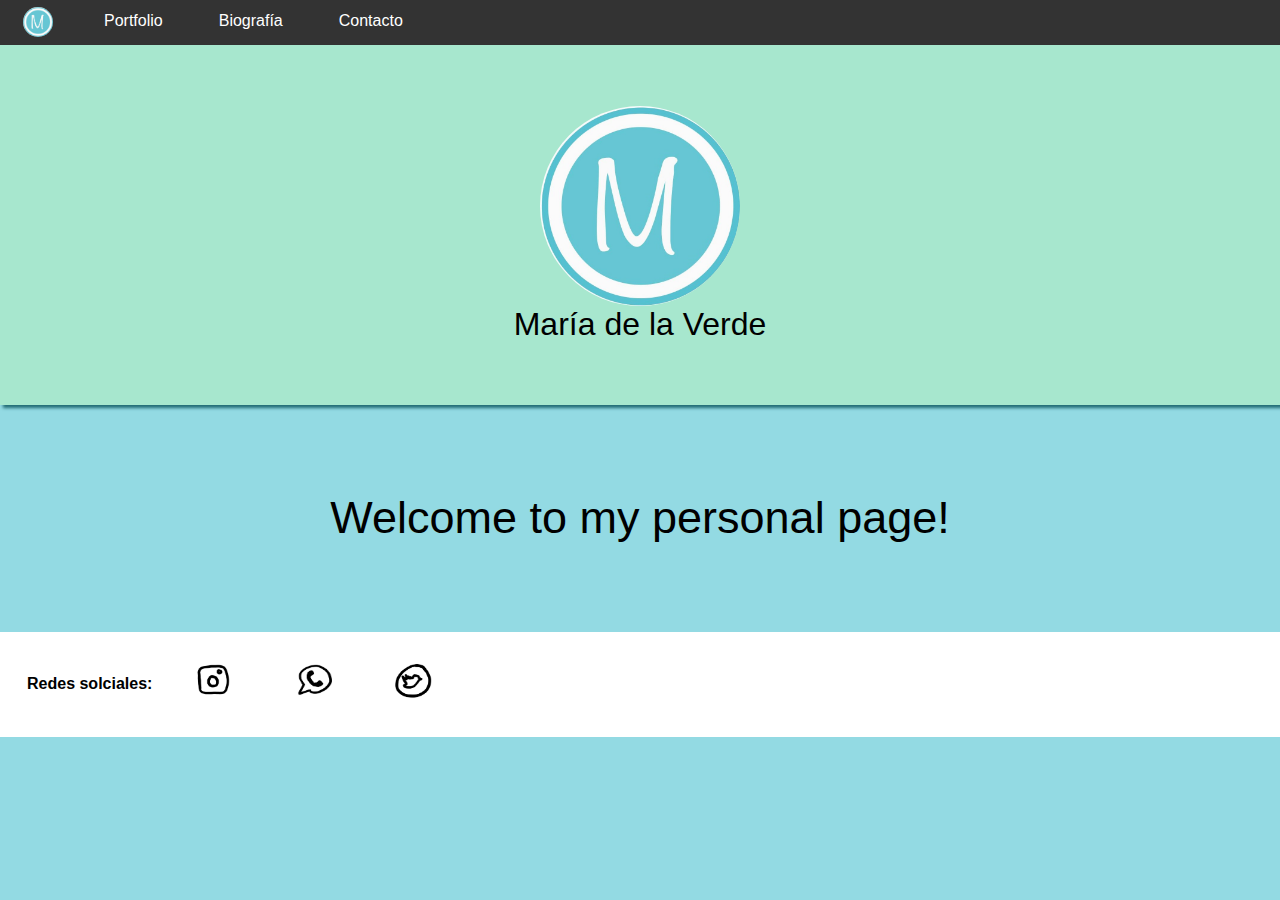
<file: index.html>
<!DOCTYPE html>
<html lang="en">
<head>
    <meta charset="UTF-8">
    <title>María's web</title>
    <link href='./estilos.css' rel='stylesheet'>
    <link rel="icon" type="image/png" href="./imagenes/favicon.png">
</head>
<body>
    
    <nav>
        <div clas="barra"> 
            <ul>
                <li id="botlogo"><a class="menu" href="./index.html"><img id="logo" src="./imagenes/favicon.png"/></a></li>
                <li><a class="menu" href="./portfolio.html">Portfolio</a></li>
                <li><a class="menu" href="./biografia.html">Biografía</a></li>
                <li><a class="menu" href="./contacto.html">Contacto</a></li>
            </ul>
        </div>  
    </nav>
    <header>
        <div class="head inicio">
            <h1>
                <img src="./imagenes/favicon.png"/>
                <span>María de la Verde</span>
            </h1>
        </div>
    </header>
    <section class="welcome">
        <h2><strong>Welcome</strong> to my personal page!</h2>
    </section>
    <footer>
        <ul>
            <li><p><b>Redes solciales:</b> </p></li>
            <li><a href="https://www.instagram.com/mariadelaverde/?hl=es" target="_blank"><img id="insta" class="social" src="./imagenes/insta.png"/></a></li>
            <li><a href="https://wa.me/34616609957?text=Hola!" target="_blank"><img id="whatsapp" class="social" src="./imagenes/whatsApp.png"/></a></li>
            <li><a href="https://mobile.twitter.com/mariadelaverde" target="_blank"><img id="twitter" class="social" src="./imagenes/twitter.png"/></a></li>
        </ul>
    </footer>
</body>
</html>
</file>
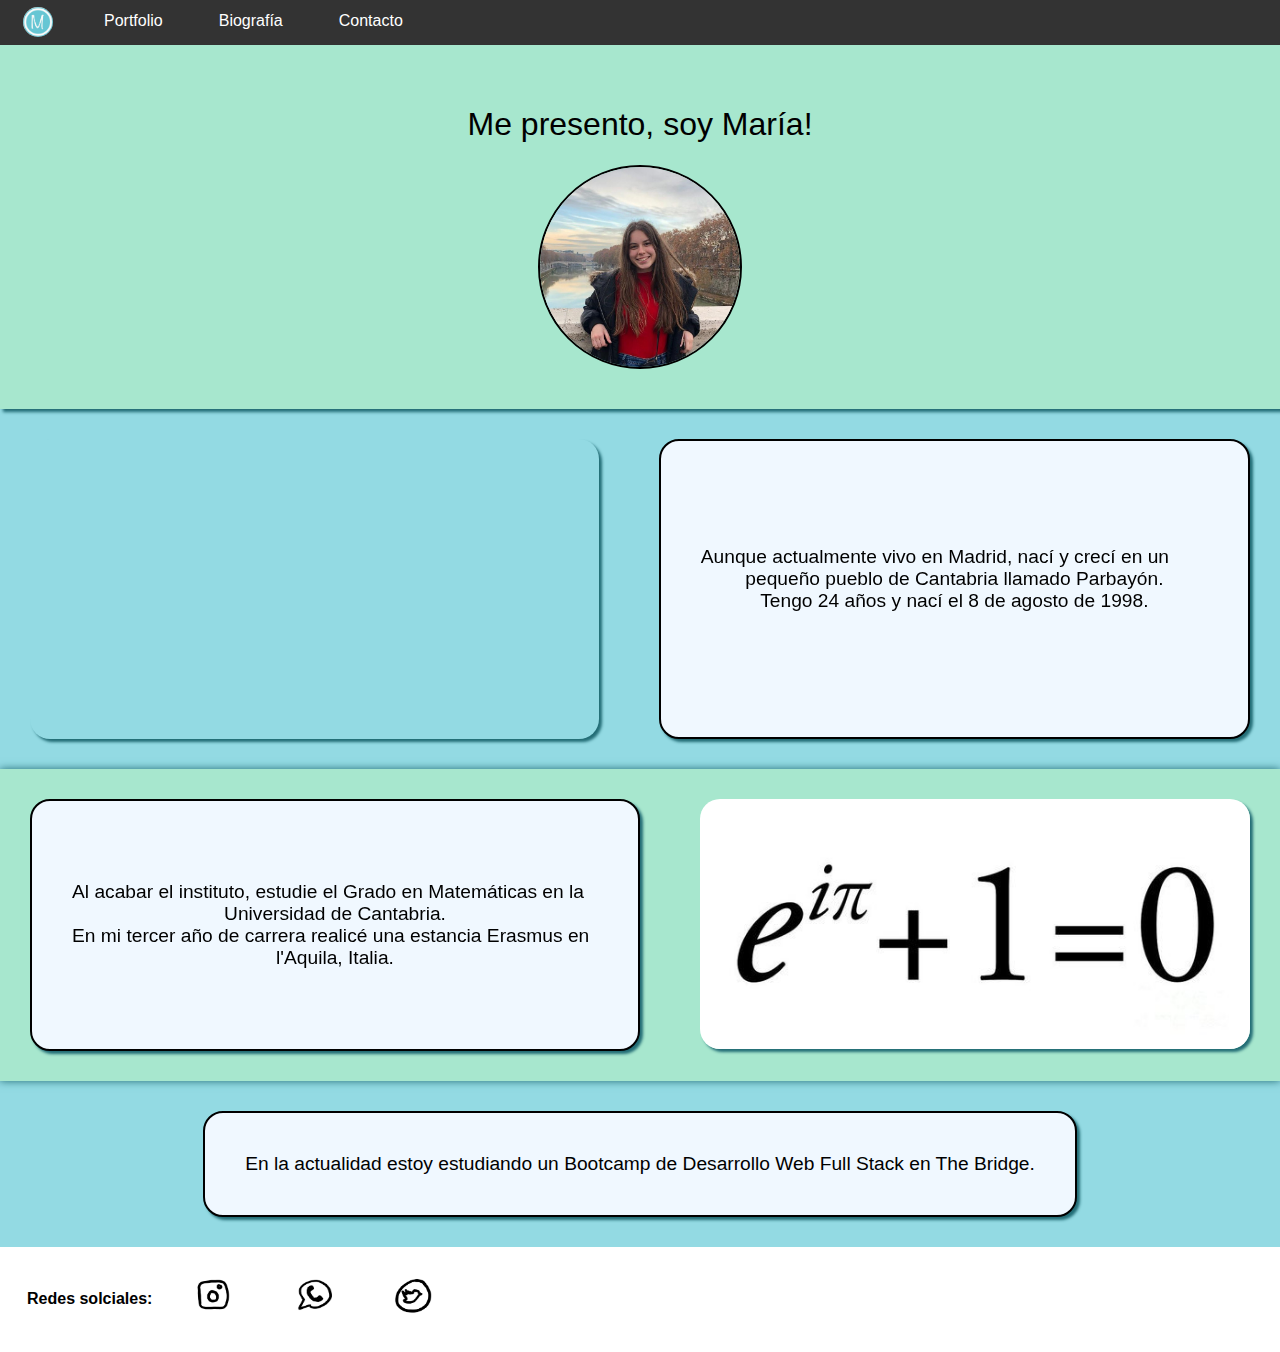
<file: biografia.html>
<!DOCTYPE html>
<html lang="en">
<head>
    <meta charset="UTF-8">
    <title>Biografía</title>
    <link href='./estilos.css' rel='stylesheet'>
    <link rel="icon" type="image/png" href="./imagenes/favicon.png">
</head>
<body>
    <nav>
        <div clas="barra"> 
            <ul>
                <li id="botlogo"><a class="menu" href="./index.html"><img id="logo" src="./imagenes/favicon.png"/></a></li>
                <li><a class="menu" href="./portfolio.html">Portfolio</a></li>
                <li><a class="menu" href="./biografia.html">Biografía</a></li>
                <li><a class="menu" href="./contacto.html">Contacto</a></li>
            </ul>
        </div>  
    </nav>
    <header class="head bio">
        <h1 class="welcome">Me presento, soy <strong>María</strong>!</h1>
        <img src="./imagenes/yo.jpeg"/>
    </header>
    <section class="bio">
        <div id="bio1">
            <iframe id="mapa" src="https://www.google.com/maps/embed?pb=!1m18!1m12!1m3!1d109219.43706351983!2d-3.9667777679870464!3d43.42229505931494!2m3!1f0!2f0!3f0!3m2!1i1024!2i768!4f13.1!3m3!1m2!1s0xd4937740380cf3f%3A0x4b5eb16f23fe6eaa!2s39612%20Parbay%C3%B3n%2C%20Cantabria!5e0!3m2!1ses!2ses!4v1663771221738!5m2!1ses!2ses" width="1000" height="300" style="border:0;" allowfullscreen="" loading="lazy" referrerpolicy="no-referrer-when-downgrade"></iframe>          
            <p>Aunque actualmente vivo en Madrid, nací y crecí en un pequeño pueblo de Cantabria llamado Parbayón.<br>
            Tengo 24 años y nací el 8 de agosto de 1998.</p>
        </div>
        <div id="bio2">
            <p>Al acabar el instituto, estudie el Grado en Matemáticas en la Universidad de Cantabria.<br>
            En mi tercer año de carrera realicé una estancia Erasmus en l'Aquila, Italia. </p>
            <img src="./imagenes/ecuacion.jfif">
        </div>
        <div id="bio3">
            <p>En la actualidad estoy estudiando un Bootcamp de Desarrollo Web Full Stack en The Bridge.</p>
        </div>
    </section>
    <footer>
        <ul>
            <li><p><b>Redes solciales:</b> </p></li>
            <li><a href="https://www.instagram.com/mariadelaverde/?hl=es" target="_blank"><img id="insta" class="social" src="./imagenes/insta.png"/></a></li>
            <li><a href="https://wa.me/34616609957?text=Hola!" target="_blank"><img id="whatsapp" class="social" src="./imagenes/whatsApp.png"/></a></li>
            <li><a href="https://mobile.twitter.com/mariadelaverde" target="_blank"><img id="twitter" class="social" src="./imagenes/twitter.png"/></a></li>
        </ul>
    </footer>
</body>
</html>
</file>
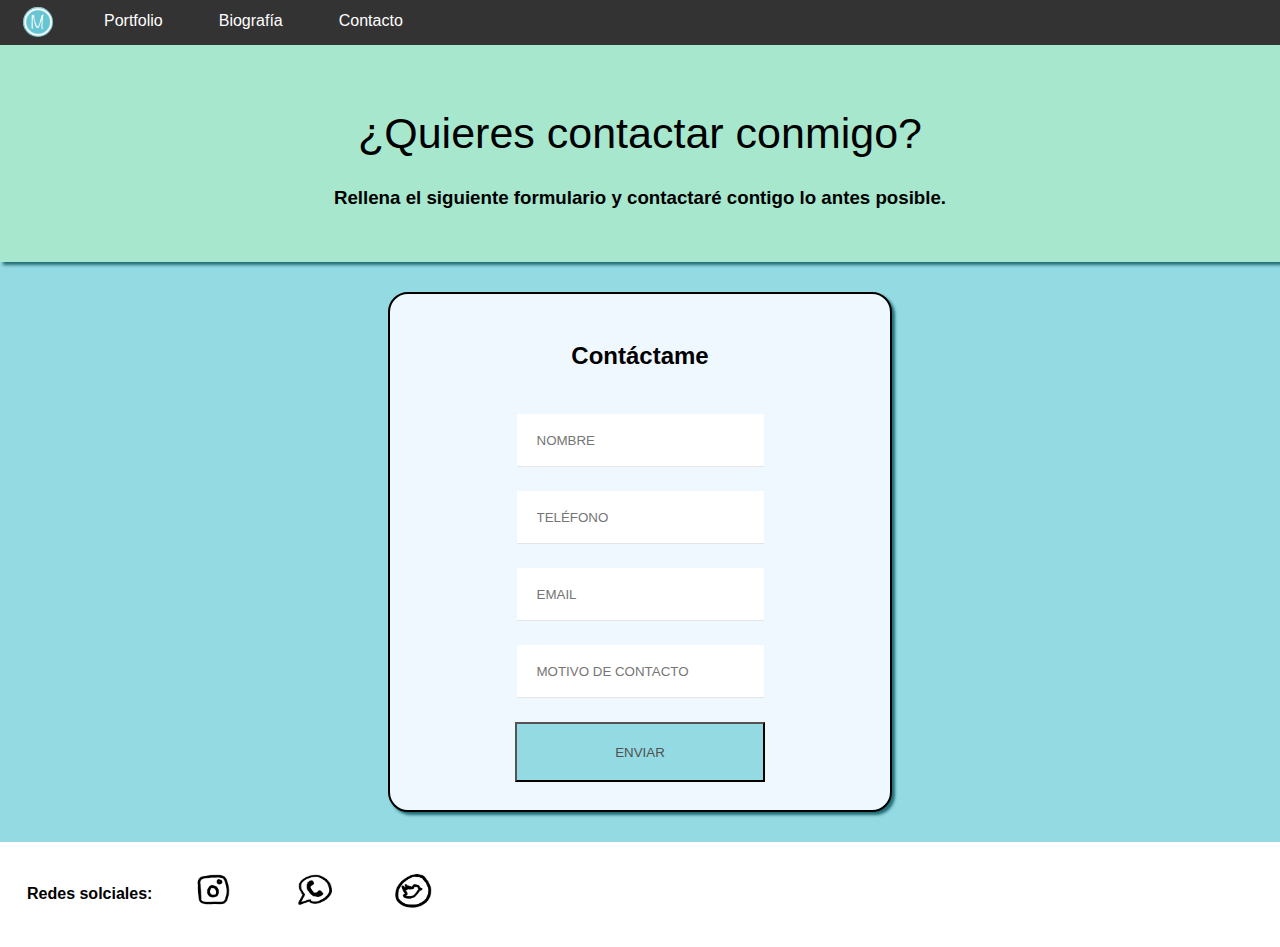
<file: contacto.html>
<!DOCTYPE html>
<html lang="en">
<head>
    <meta charset="UTF-8">
    <title>Contacto</title>
    <link href='./estilos.css' rel='stylesheet'>
    <link rel="icon" type="image/png" href="./imagenes/favicon.png">
    <style>
        table, tr, th, td {
        border: 1px solid black;}
    </style>
</head>
<body>
    <nav>
        <div clas="barra"> 
            <ul>
                <li id="botlogo"><a class="menu" href="./index.html"><img id="logo" src="./imagenes/favicon.png"/></a></li>
                <li><a class="menu" href="./portfolio.html">Portfolio</a></li>
                <li><a class="menu" href="./biografia.html">Biografía</a></li>
                <li><a class="menu" href="./contacto.html">Contacto</a></li>
            </ul>
        </div>  
    </nav>
    <header class="contact">
        <h1 class="contact"><b>¿Quieres contactar conmigo?</b></h1>
        <h3 class="contact">Rellena el siguiente formulario y contactaré contigo lo antes posible.</h3>
    </header>
    <section class="form">
        
        <div class="form">
        <form class="form">
            <ul>
             <li id="contactame"><h2>Contáctame</h2></li>
             <li>
               <input type="text" id="name" placeholder="Nombre">
             </li>
             <li>
                <input type="text" id="tfn" placeholder="Teléfono">
              </li>
             <li>
               <input type="email" id="mail" placeholder="email">
             </li>
             <li>
               <input type="text" id="msg" placeholder="Motivo de contacto"></input>
             </li>
             <li id="enviar">
                <button type="button">Enviar</button>
              </li>
            </ul>
           </form>
        </div>
    </section>
    <footer>
        <ul>
            <li><p><b>Redes solciales:</b> </p></li>
            <li><a href="https://www.instagram.com/mariadelaverde/?hl=es" target="_blank"><img id="insta" class="social" src="./imagenes/insta.png"/></a></li>
            <li><a href="https://wa.me/34616609957?text=Hola!" target="_blank"><img id="whatsapp" class="social" src="./imagenes/whatsApp.png"/></a></li>
            <li><a href="https://mobile.twitter.com/mariadelaverde" target="_blank"><img id="twitter" class="social" src="./imagenes/twitter.png"/></a></li>
        </ul>
    </footer>
</body>
</html>
</file>
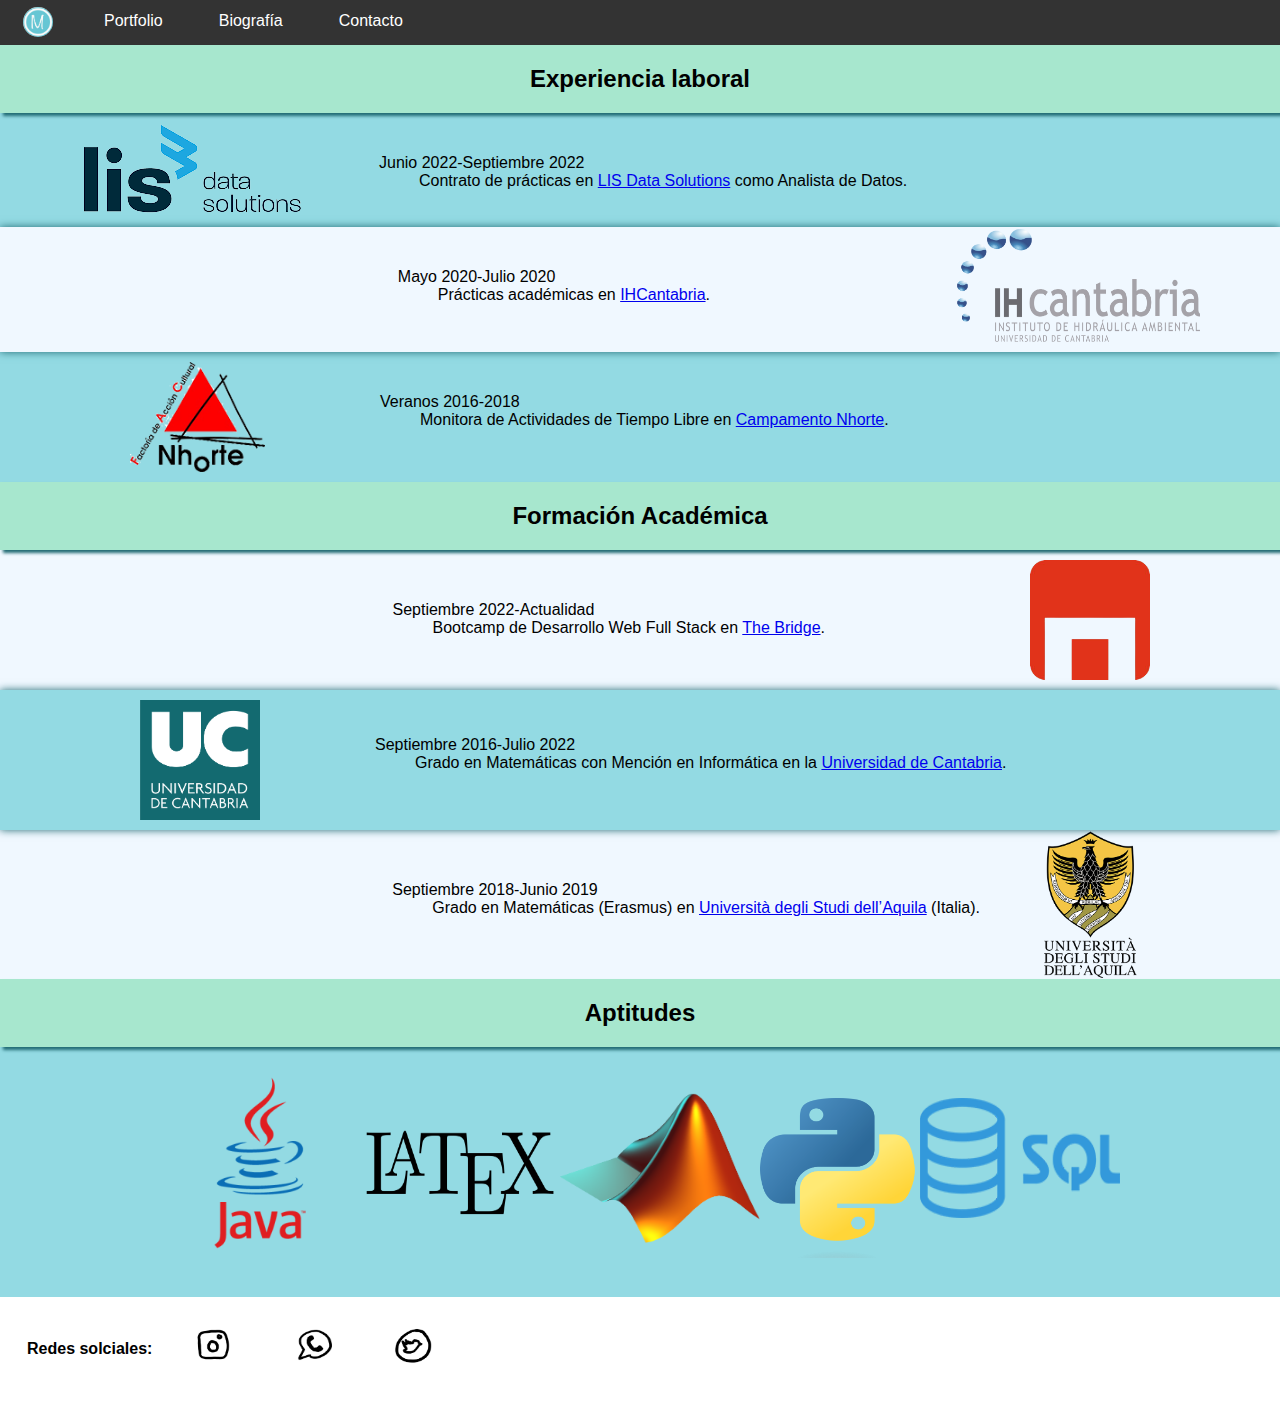
<file: portfolio.html>
<!DOCTYPE html>
<html lang="en">
<head>
    <meta charset="UTF-8">
    <title>Portfolio</title>
    <link href='./estilos.css' rel='stylesheet'>
    <link rel="icon" type="image/png" href="./imagenes/favicon.png">
</head>
<body>

    <nav>
        <div clas="barra"> 
            <ul>
                <li id="botlogo"><a class="menu" href="./index.html"><img id="logo" src="./imagenes/favicon.png"/></a></li>
                <li><a class="menu" href="./portfolio.html">Portfolio</a></li>
                <li><a class="menu" href="./biografia.html">Biografía</a></li>
                <li><a class="menu" href="./contacto.html">Contacto</a></li>
            </ul>
        </div>  
    </nav>

    <section>
        <div class="portfolio" id="laboral">
            <h2>Experiencia laboral</h2>
            <div class="laboral lis">
                <img src="./imagenes/lis.png"> 
                <dl>
                    <dt>Junio 2022-Septiembre 2022</dt>
                    <dd>Contrato de prácticas en <a href="https://www.lisdatasolutions.com/es/?gclid=Cj0KCQjw7KqZBhCBARIsAI-fTKJsZrgajxDMJyPXJtlP_Mf5rEaEd2pu9L2Ez2cORP_8f1WrbStJ-U8aApEQEALw_wcB" target="_blank">LIS Data Solutions</a> como Analista de Datos.</dd>
                </dl>
            </div>
            <div class="laboral ih">
                <dl>
                    <dt>Mayo 2020-Julio 2020</dt>
                    <dd>Prácticas académicas en <a href="https://ihcantabria.com/" target="_blank">IHCantabria</a>.</dd>
                </dl>
                <img src="./imagenes/ih.png">
            </div>
            <div class="laboral nhorte">
                <img src="./imagenes/nhorte.png"> 
                <dl>
                    <dt>Veranos 2016-2018</dt>
                    <dd> Monitora de Actividades de Tiempo Libre en <a href="https://nhorte.com/" target="_blank">Campamento Nhorte</a>.</dd>
                </dl>
            </div> 
        </div>
        <div class="portfolio" id="formacion">
            <h2>Formación Académica</h2>
            <div class="formacion bridge"> 
                <dl>
                    <dt>Septiembre 2022-Actualidad</dt>
                    <dd>Bootcamp de Desarrollo Web Full Stack en <a href="https://www.thebridge.tech/?utm_medium=ppc&utm_source=adwords&utm_campaign=GA_The+Bridge_Marca&utm_term=the%20bridge&hsa_kw=the%20bridge&hsa_net=adwords&hsa_ver=3&hsa_cam=6496961935&hsa_ad=549241137266&hsa_acc=1272778203&hsa_src=g&hsa_grp=82036397030&hsa_mt=e&hsa_tgt=aud-1287176686520:kwd-39512910&gclid=Cj0KCQjw7KqZBhCBARIsAI-fTKJnnGpJQZmF1NcSKTbBIpeZH7vzizGQYKiu_hB3H3N_1VvGz8LCH4oaAj6aEALw_wcB" target="_blank">The Bridge</a>.</dd>
                </dl>
                <img src="./imagenes/bridge.png">
            </div>
            <div class="formacion uc">
                <img src="./imagenes/uc.png">
                <dl>
                    <dt>Septiembre 2016-Julio 2022</dt>
                    <dd>Grado en Matemáticas con Mención en Informática en la <a href="https://web.unican.es/" target="_blank">Universidad de Cantabria</a>.</dd>
                </dl>
            </div>
            <div class="formacion laquila"> 
                <dl>
                    <dt>Septiembre 2018-Junio 2019</dt>
                    <dd> Grado en Matemáticas (Erasmus) en <a href="https://www.univaq.it/" target="_blank">Università degli Studi 
                        dell’Aquila</a> (Italia).</dd>
                </dl>
                <img src="./imagenes/laquila.png">
            </div> 
        </div>
        <div class="portfolio" id="aptitudes">
            <h2>Aptitudes</h2>
            <div class="aptitudes">
                <p><img id="java" src="./imagenes/java.png"> </p>
                <p><img id="latex" src="./imagenes/latex.png"> </p>
                <p><img id="matlab" src="./imagenes/matlab.png"> </p>
                <p><img id="python" src="./imagenes/python.png"> </p>
                <p><img id="sql" src="./imagenes/sql.png"> </p>
            </div>
        </div>
    </section>

    <footer>
        <ul>
            <li><p><b>Redes solciales:</b> </p></li>
            <li><a href="https://www.instagram.com/mariadelaverde/?hl=es" target="_blank"><img id="insta" class="social" src="./imagenes/insta.png"/></a></li>
            <li><a href="https://wa.me/34616609957?text=Hola!" target="_blank"><img id="whatsapp" class="social" src="./imagenes/whatsApp.png"/></a></li>
            <li><a href="https://mobile.twitter.com/mariadelaverde" target="_blank"><img id="twitter" class="social" src="./imagenes/twitter.png"/></a></li>
        </ul>
    </footer>
</body>
</html>
</file>
<file: estilos.css>
/*-----------------comun--------------*/
body {
  background: #93dae3;
  margin: 0;
  padding: 0;
  font-family: 'Oswald', sans-serif;
}

h1 {
  text-align: center;
  font-size: 32px;
  font-weight: 300;
}

nav ul {
  list-style-type: none;
  background-color: #333;
  margin: 0;
  padding: 0;
  height: 45px;
  display: flex;
  justify-content: left;
}

li {
  margin: 12px;
  padding: 0;
}

li a {
  color: white;
  text-align: center;
  padding: 14px 16px;
  text-decoration: none;
}

li a:hover {
  color: rgb(163, 156, 156);
}

#botlogo {
  margin: 7px;
  padding: 0;
}

#botlogo:hover {
  filter: brightness(50%);
}

#logo {
  border-radius: 100%;
  width: 30px;
  height: 30px;
}

/*---------------index--------*/

.head.inicio img {
  border-radius: 100%;
  display: block;
  width: 200px;
  height: 200px;
  overflow: hidden;
  margin: 0 auto;
  animation-duration: 3s;
  animation-name: deslizar;
}

@keyframes deslizar {
  from {
    margin-left: 100%;
  }

  to {
    margin-left: 41.5%;
  }
}

.head {
  background-color: #a7e7ce;
  padding: 40px;
  box-shadow: 3px 3px 3px rgb(34, 108, 117);
}

.welcome h2 {
  text-align: center;
  padding: 50px;
  font-size: 45px;
  font-weight: 300;
}

/*---------------footer comun-----------*/
footer {
  background-color: white;
  padding: 15px;
}

footer ul {
  list-style-type: none;
  overflow: hidden;
  background-color: white;
  margin: 0;
  padding: 0;
  display: flex;
  justify-content: left;
}

img.social {
  width: 40px;
  height: 40px;
}

#twitter {
  width: 43px;
  height: 43px;
}

#whatsapp {
  width: 47px;
  height: 47px;
}

footer p {
  font-family: 'Oswald', sans-serif;
}

/*-------------Contacto----------------*/

.form ul {
  list-style-type: none;
  display: flex;
  flex-direction: column;
  padding: 0px;
}

header.contact {
  background-color: #a7e7ce;
  padding: 35px;
  box-shadow: 3px 3px 3px rgb(34, 108, 117);
}

h1.contact {
  font-size: 43px;
  font-weight: 300;
}

h3.contact {
  display: flex;
  justify-content: center;
}

form {
  background-color: aliceblue;
  border: 2px solid black;
  border-radius: 20px;
  margin: 30px;
  box-shadow: 3px 3px 3px rgb(34, 108, 117);
  width: 500px;
  display: flex;
  justify-content: center;
}

button {
  width: 250px;
  height: 60px;
  text-transform: uppercase;
  color: #515151;
  background-color: #93dae3;
}

button:hover {
  color: white;
  background-color: #66b1bb;
}

div.form {
  display: flex;
  justify-content: center;
}

#mail,
#tfn,
#name,
#msg {
  border-bottom: 1px solid rgba(0, 0, 0, .1);
  padding-left: 20px;
  text-transform: uppercase;
  color: #454444;
}

input {
  display: block;
  height: 50px;
  width: 90%;
  margin: 0 auto;
  border: none;
}

li#contactame {
  display: flex;
  justify-content: center;

}

/*------------------------------portfolio------------------ */
div.portfolio h2 {
  text-align: center;
  background-color: #a7e7ce;
  margin: 0;
  padding: 20px;
  box-shadow: 3px 3px 3px rgb(34, 108, 117);
}

div.portfolio#laboral {
  display: block;
  justify-content: center;
}

div.laboral,
div.formacion {
  display: flex;
  justify-content: left;
  padding-left: 80px;
}

div.laboral.ih {
  background-color: aliceblue;
  box-shadow: 0px 0px 8px rgb(34, 108, 117);
  justify-content: right;
  padding-right: 80px;
}

div.lis dl {
  padding-left: 75px;
  padding-top: 25px;
}

div.ih dl {
  padding-right: 140px;
  padding-top: 25px;
}

div.ih img {
  width: 250px;
  height: 125px;
  padding-left: 100px;
}

div.nhorte dl {
  padding-left: 115px;
  padding-top: 25px;
}

div.nhorte img {
  width: 135px;
  height: 110px;
  padding-left: 50px;
  padding-top: 10px;
  padding-bottom: 10px;
}

div.formacion.uc {
  background-color: #93dae3;
  box-shadow: 0px 0px 8px rgb(34, 108, 117);
}

div#formacion {
  background-color: aliceblue;
}

div.formacion.bridge,
div.formacion.laquila {
  justify-content: right;
  padding-right: 80px;
}

div.bridge img {
  width: 120px;
  padding-right: 50px;
  padding-top: 10px;
  padding-bottom: 10px;
}

div.uc img {
  width: 120px;
  padding-right: 50px;
  padding-top: 10px;
  padding-bottom: 10px;
  padding-left: 60px;
}

div.laquila img {
  width: 220px;
}

div.laquila dl {
  padding-top: 35px;
}

div.bridge dl {
  padding-right: 205px;
  padding-top: 35px;
}

div.uc dl {
  padding-left: 65px;
  padding-top: 30px;
}

div.aptitudes {
  display: flex;
  justify-content: center;
  height: 250px;
}

/*---------Java------*/
img#java {
  width: 200px;
  height: 200px;
}

@keyframes zoomJava {
  0% {
    width: 200px;
    height: 200px;
  }

  100% {
    width: 220px;
    height: 220px;
  }
}

img#java:hover {
  animation-name: zoomJava;
  animation-duration: 1s;
  animation-iteration-count: infinite;
  animation-direction: alternate;
}

/*---------Latex------*/

img#latex {
  width: 200px;
  height: 100px;
  padding-top: 60px;
}

@keyframes zoomLatex {
  0% {
    width: 200px;
    height: 100px;
  }

  100% {
    width: 250px;
    height: 125px;
  }
}

img#latex:hover {
  animation-name: zoomLatex;
  animation-duration: 1s;
  animation-iteration-count: infinite;
  animation-direction: alternate;
}

/*-------Matlab------*/
img#matlab {
  width: 200px;
  height: 150px;
  padding-top: 30px;
}

@keyframes zoomMatlab {
  0% {
    width: 200px;
    height: 150px;
  }

  100% {
    width: 250px;
    height: 190px;
  }
}

img#matlab:hover {
  animation-name: zoomMatlab;
  animation-duration: 1s;
  animation-iteration-count: infinite;
  animation-direction: alternate;
}

/*-------sql------*/

img#sql {
  width: 200px;
  height: 120px;
  padding-top: 35px;
}

@keyframes zoomSql {
  0% {
    width: 200px;
    height: 120px;
  }

  100% {
    width: 250px;
    height: 150px;
  }
}

img#sql:hover {
  animation-name: zoomSql;
  animation-duration: 1s;
  animation-iteration-count: infinite;
  animation-direction: alternate;
}

/*------python-----*/

img#python {
  width: 160px;
  height: 160px;
  padding-top: 35px;
}

@keyframes zoomPython {
  0% {
    width: 160px;
    height: 160px;
  }

  100% {
    width: 200px;
    height: 200px;
  }
}

img#python:hover {
  animation-name: zoomPython;
  animation-duration: 1s;
  animation-iteration-count: infinite;
  animation-direction: alternate;
}

/*-----------------------------------------BIOGRAFIA------------------------------------*/
section.bio div {
  display: flex;
  justify-content: center;
}

#mapa {
  border-radius: 20px;
  margin: 30px;
  box-shadow: 3px 3px 3px rgb(34, 108, 117);
}

div#bio1 p{
  font-size: larger;
  text-align-last: center;
  border: 2px solid black;
  border-radius: 20px;
  margin: 30px;
  box-shadow: 3px 3px 3px rgb(34, 108, 117);
  justify-content: center;
  padding: 105px 40px;
  background-color: aliceblue;
}
div#bio2 p{
  font-size: larger;
  text-align-last: center;
  border: 2px solid black;
  border-radius: 20px;
  margin: 30px;
  box-shadow: 3px 3px 3px rgb(34, 108, 117);
  justify-content: center;
  padding: 80px 40px;
  background-color: aliceblue;;
}
div#bio3 p{
  font-size: larger;
  text-align-last: center;
  border: 2px solid black;
  border-radius: 20px;
  margin: 30px;
  box-shadow: 3px 3px 3px rgb(34, 108, 117);
  justify-content: center;
  padding: 40px 40px;
  background-color: aliceblue;;
}
div#bio2 img {
  width: 550px;
  height: 250px;
  border-radius: 20px;
  margin: 30px;
  box-shadow: 3px 3px 3px rgb(34, 108, 117);
}

.head.bio img {
  border-radius: 100%;
  display: block;
  width: 200px;
  height: 200px;
  overflow: hidden;
  margin: 0 auto;
  border: 2px solid black;
}

#bio2 {
  background-color: #a7e7ce;
  box-shadow: 0px 0px 8px rgb(34, 108, 117);
}
</file>
